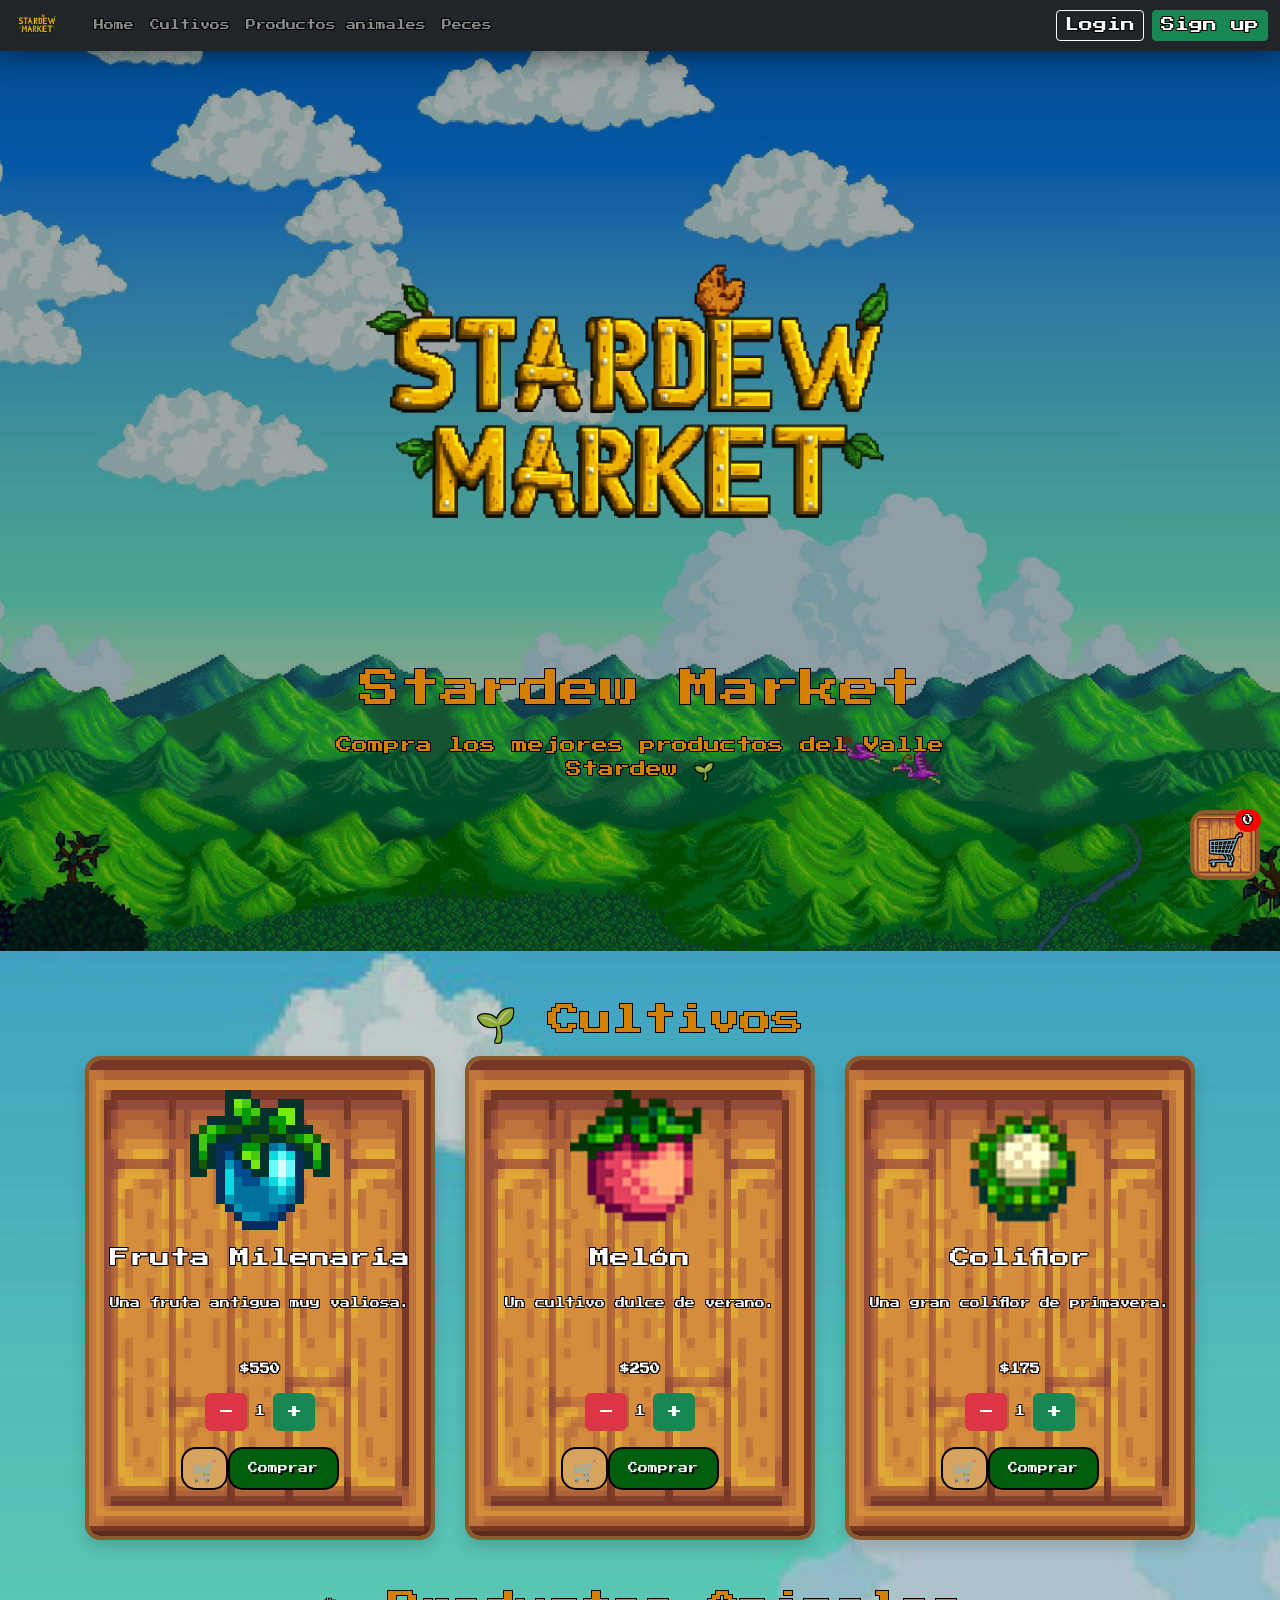
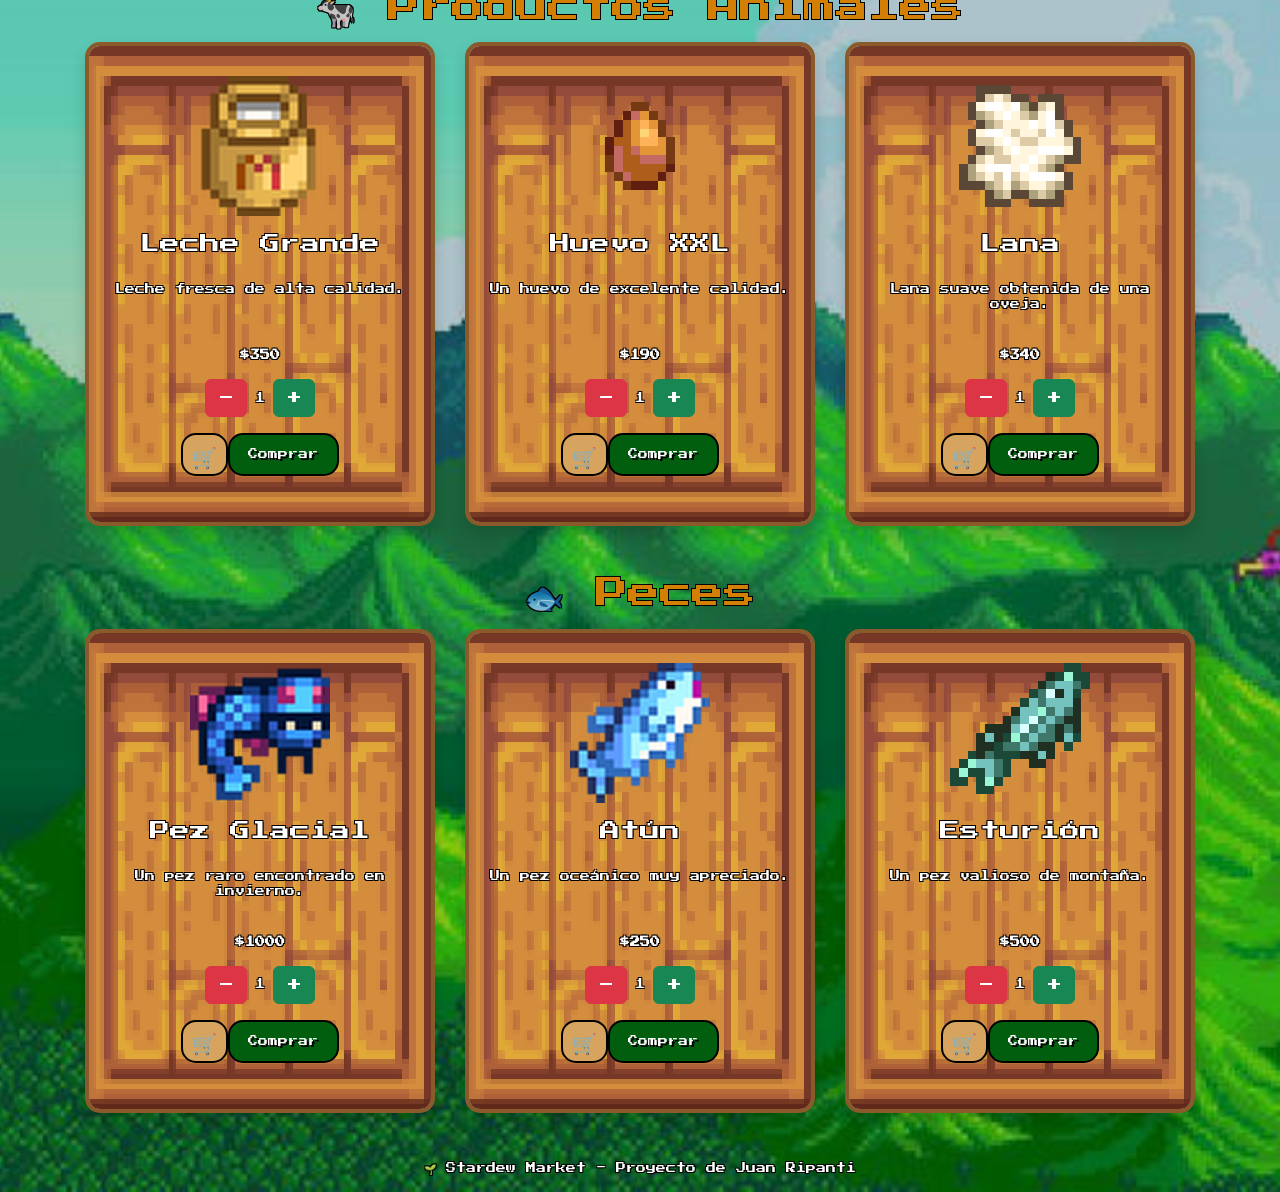
<file: index.html>
<!DOCTYPE html>
<html lang="es">
<head>
    <meta charset="UTF-8">
    <meta name="viewport" content="width=device-width, initial-scale=1">
    <title>Stardew Market</title>
    <link href="https://cdn.jsdelivr.net/npm/bootstrap@5.3.3/dist/css/bootstrap.min.css" rel="stylesheet">
    <link rel="stylesheet" href="css/style.css">
    <link rel="preconnect" href="https://fonts.googleapis.com">
    <link rel="preconnect" href="https://fonts.gstatic.com" crossorigin>
    <link href="https://fonts.googleapis.com/css2?family=Press+Start+2P&display=swap" rel="stylesheet">
</head>
<body>

    <div id="navbar"></div>

<header class="hero">

    <div class="hero-overlay"></div>

    <div class="hero-content">

        <img src="assets/img/logo.png" alt="logo" class="hero-logo">

        <h1>
            Stardew Market
        </h1>

        <p>
            Compra los mejores productos del Valle Stardew 🌱
        </p>

    </div>

</header>

<div class="container mt-5">

    <h2 class="mb-3 categoria-titulo" ><a href="pages/cultivos.html" class="text-decoration-none text-reset">
        🌱 Cultivos
    </a></h2>
    <div id="cultivos" class="row g-4"></div>

    <h2 class="mt-5 mb-3 categoria-titulo">
        <a href="pages/animales.html" class="text-decoration-none text-reset">🐄 Productos Animales</a>
    </h2>
    <div id="animales" class="row g-4"></div>

    <h2 class="mt-5 mb-3 categoria-titulo"><a href="pages/peces.html" class="text-decoration-none text-reset">🐟 Peces</a>
    </h2>
    <div id="peces" class="row g-4"></div>

</div>

<div id="carrito-flotante" onclick="irAlCarrito()">
    🛒
    <span id="contador-carrito">0</span>
</div>

    <script src="https://cdn.jsdelivr.net/npm/bootstrap@5.3.3/dist/js/bootstrap.bundle.min.js"></script>
    <script src="js/script.js"></script>
    <footer class="text-center text-white mt-5">
    <p>🌱 Stardew Market - Proyecto de Juan Ripanti</p>
    </footer>
</body>
</html>
</file>
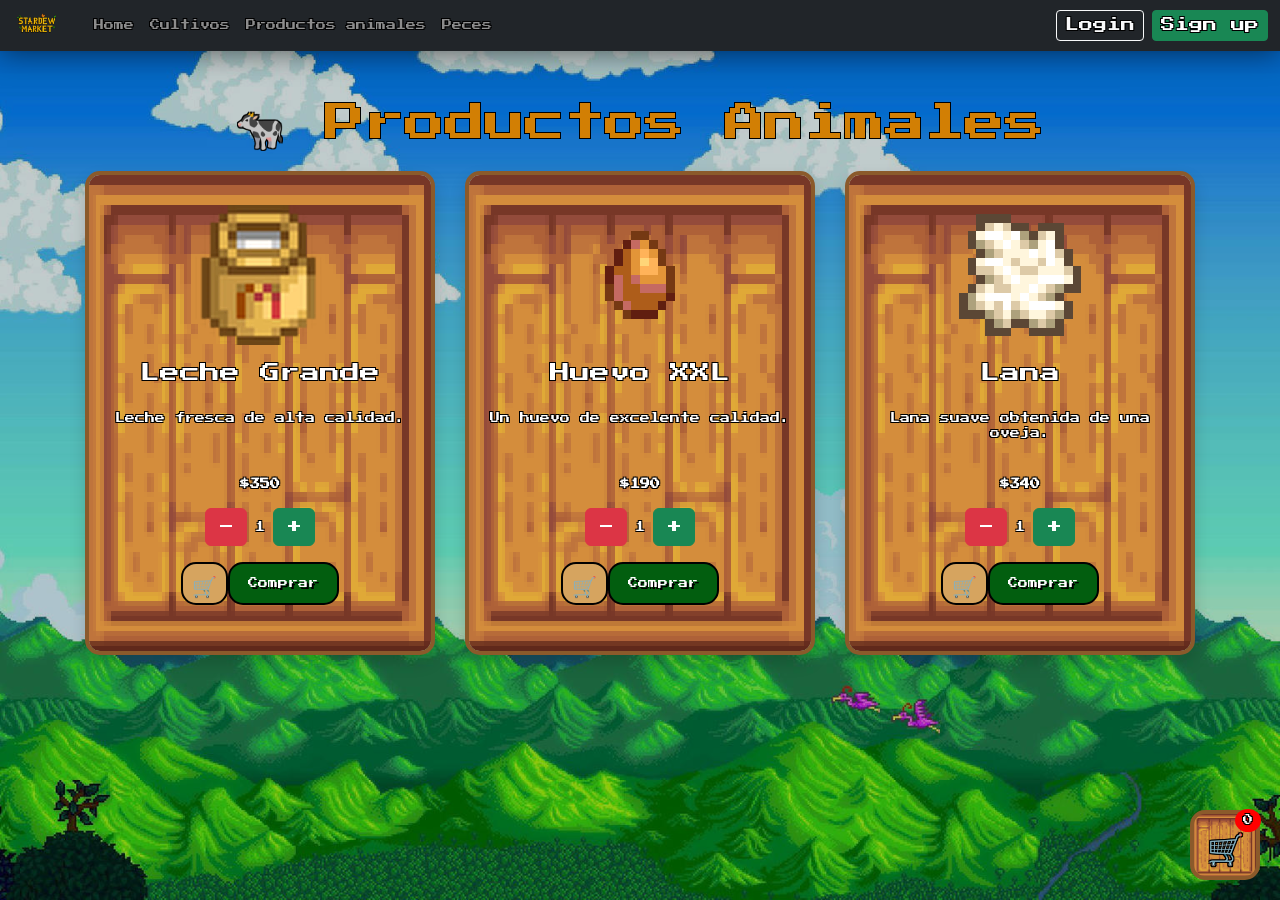
<file: animales.html>
<!DOCTYPE html>
<html lang="es">
<head>
    <meta charset="UTF-8">
    <meta name="viewport" content="width=device-width, initial-scale=1">
    <title>Cultivos - Stardew Market</title>
    <link href="https://cdn.jsdelivr.net/npm/bootstrap@5.3.3/dist/css/bootstrap.min.css" rel="stylesheet">
    <script src="https://cdn.jsdelivr.net/npm/bootstrap@5.3.3/dist/js/bootstrap.bundle.min.js"></script>
    <link rel="stylesheet" href="css/style.css">
    <link rel="preconnect" href="https://fonts.googleapis.com">
    <link rel="preconnect" href="https://fonts.gstatic.com" crossorigin>
    <link href="https://fonts.googleapis.com/css2?family=Press+Start+2P&display=swap" rel="stylesheet">
</head>
<body>

    <div id="navbar"></div>

    <div class="container mt-5">

        <h1 class="categoria-titulo mb-4">
            🐄 Productos Animales
        </h1>

        <div id="animales" class="row g-4"></div>

    </div>

    <div id="carrito-flotante">
        🛒
        <span id="contador-carrito">0</span>
    </div>

    <script src="js/script.js"></script>
</body>
</html>
</file>
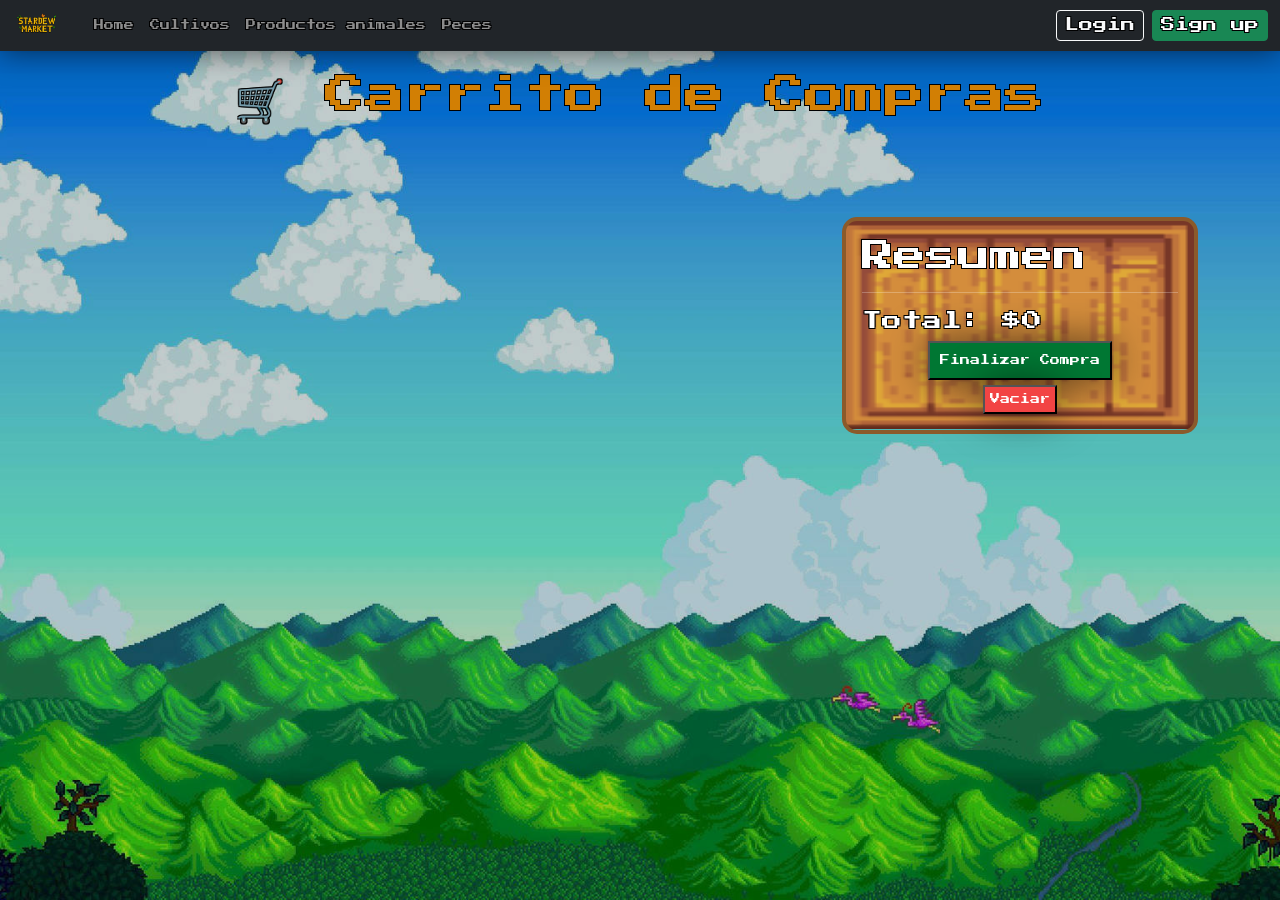
<file: carrito.html>
<!DOCTYPE html>
<html lang="es">
<head>
    <meta charset="UTF-8">
    <meta name="viewport" content="width=device-width, initial-scale=1.0">
    <title>Stardew Market - Carrito</title>
    <link href="https://cdn.jsdelivr.net/npm/bootstrap@5.3.3/dist/css/bootstrap.min.css" rel="stylesheet">
    <link rel="stylesheet" href="css/style.css">
    <link rel="preconnect" href="https://fonts.googleapis.com">
    <link rel="preconnect" href="https://fonts.gstatic.com" crossorigin>
    <link href="https://fonts.googleapis.com/css2?family=Press+Start+2P&display=swap" rel="stylesheet">
</head>
<body>

    <div id="navbar"></div>

    <h1 class="text-center carrito-titulo">
    🛒 Carrito de Compras
    </h1>

    <div class="container mt-5">
        <div class="row">

            <div class="col-lg-8">
                <div id="productos-carrito" class="row g-4"></div>
            </div>

            <div class="col-lg-4">
                <div class="p-3 resumen-carrito">

                    <h2>Resumen</h2>

                    <div id="resumen-productos"></div>

                    <hr>

                    <h3 id="total-carrito">
                        Total: $0
                    </h3>

                    <div class="acciones-carrito">

                    <button class="btn-finalizar" onclick="finalizarCompra()">
                        Finalizar Compra
                    </button>

                    <button class="btn-vaciar"
                        onclick="vaciarCarrito()">
                        Vaciar
                    </button>

                </div>
            </div>
        </div>
    </div>
</div>

    <script src="https://cdn.jsdelivr.net/npm/bootstrap@5.3.3/dist/js/bootstrap.bundle.min.js"></script>

    <script src="js/script.js"></script>

</body>
</html>
</file>
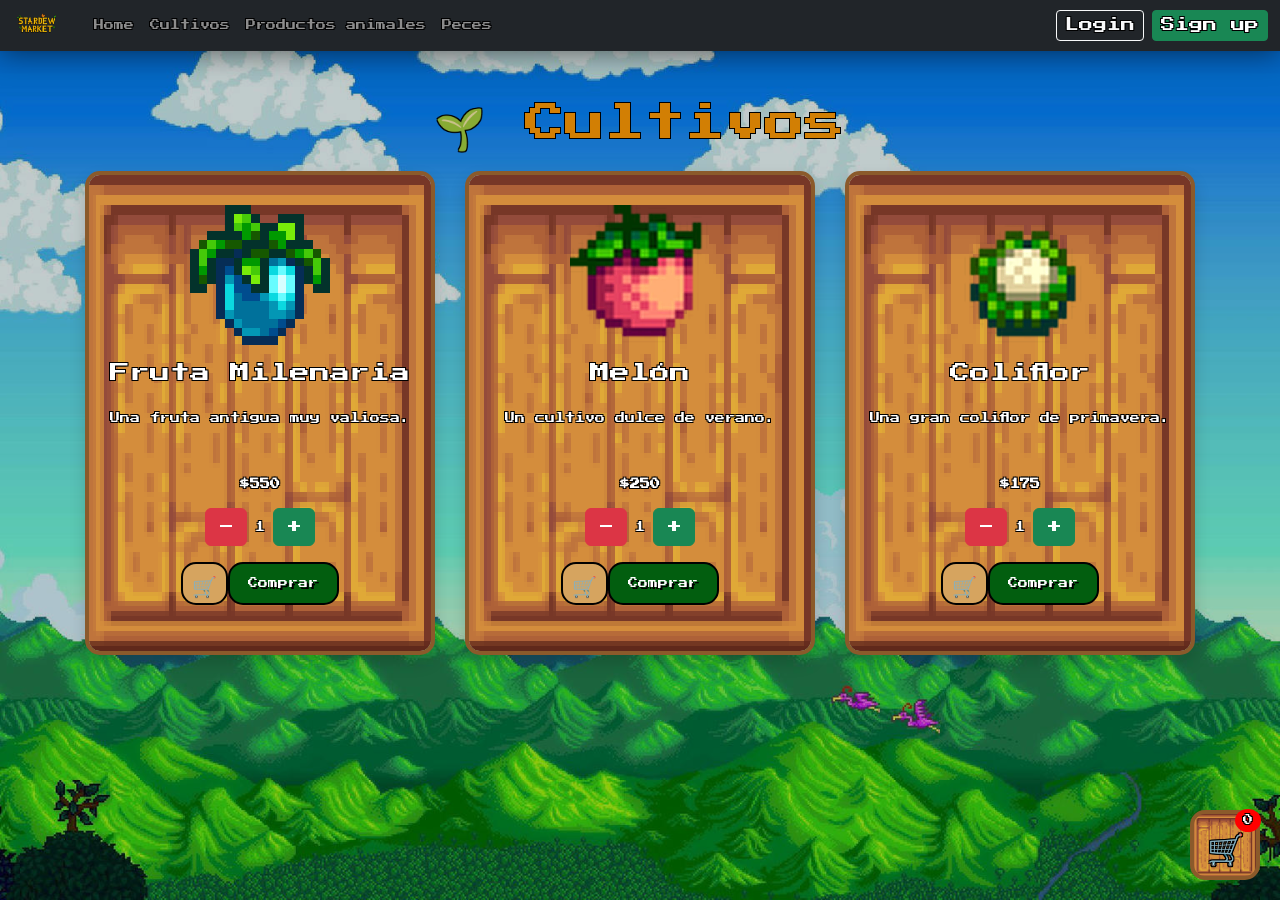
<file: cultivos.html>
<!DOCTYPE html>
<html lang="es">
<head>
    <meta charset="UTF-8">
    <meta name="viewport" content="width=device-width, initial-scale=1">
    <title>Cultivos - Stardew Market</title>
    <link href="https://cdn.jsdelivr.net/npm/bootstrap@5.3.3/dist/css/bootstrap.min.css" rel="stylesheet">
    <script src="https://cdn.jsdelivr.net/npm/bootstrap@5.3.3/dist/js/bootstrap.bundle.min.js"></script>
    <link rel="stylesheet" href="css/style.css">
    <link rel="preconnect" href="https://fonts.googleapis.com">
    <link rel="preconnect" href="https://fonts.gstatic.com" crossorigin>
    <link href="https://fonts.googleapis.com/css2?family=Press+Start+2P&display=swap" rel="stylesheet">
</head>
<body>

    <div id="navbar"></div>

    <div class="container mt-5">

        <h1 class="categoria-titulo mb-4">
            🌱 Cultivos
        </h1>

        <div id="cultivos" class="row g-4"></div>

    </div>

    <div id="carrito-flotante">
        🛒
        <span id="contador-carrito">0</span>
    </div>

    <script src="js/script.js"></script>
</body>
</html>
</file>
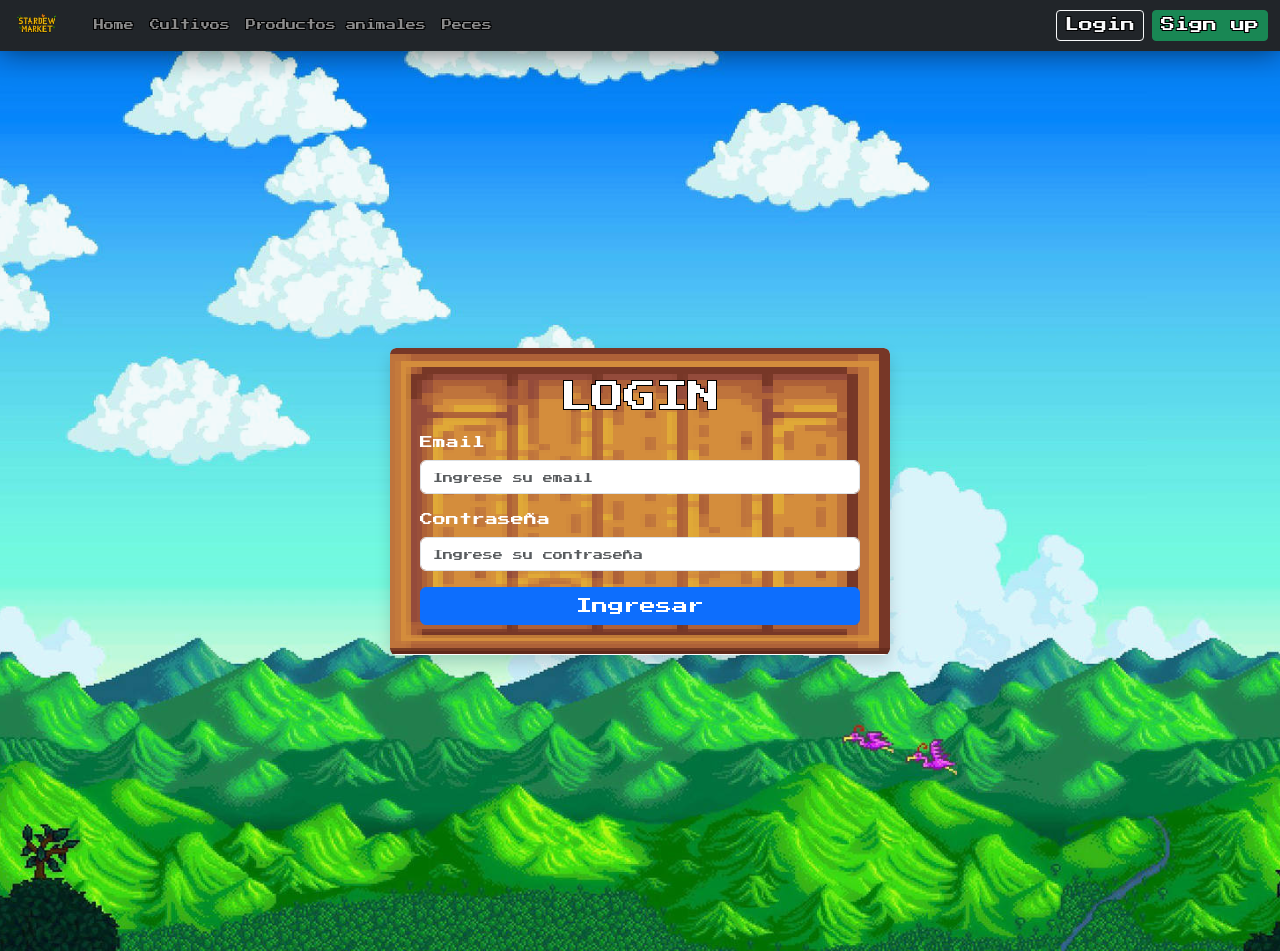
<file: login.html>
<!DOCTYPE html>
<html lang="es">
<head>
    <meta charset="UTF-8">
    <title>Login - Stardew Market</title>
    <link href="https://cdn.jsdelivr.net/npm/bootstrap@5.3.3/dist/css/bootstrap.min.css" rel="stylesheet">
    <script src="https://cdn.jsdelivr.net/npm/bootstrap@5.3.3/dist/js/bootstrap.bundle.min.js"></script>
    <link rel="stylesheet" href="css/style.css">
    <link rel="preconnect" href="https://fonts.googleapis.com">
    <link rel="preconnect" href="https://fonts.gstatic.com" crossorigin>
    <link href="https://fonts.googleapis.com/css2?family=Press+Start+2P&display=swap" rel="stylesheet">
</head>
<body class="bg-light">

    <div id="navbar"></div>

    <div class="container d-flex justify-content-center align-items-center min-vh-100">

    <div class="card login-card shadow">

    <div class="login-card-body">

        <h2 class="text-center mb-3">LOGIN</h2>

        <form id="formLogin">

            <div class="mb-3">
                <label for="email" class="form-label">Email</label>
                <input type="email" id="email" class="form-control" placeholder="Ingrese su email">
            </div>

            <div class="mb-3">
                <label for="password" class="form-label">Contraseña</label>
                <input type="password" id="password" class="form-control" placeholder="Ingrese su contraseña">
            </div>

            <button type="submit" class="btn btn-primary w-100">
                Ingresar
            </button>

        </form>

    </div>

</div>

    </div>
    <script src="js/script.js"></script>
</body>
</html>
</file>
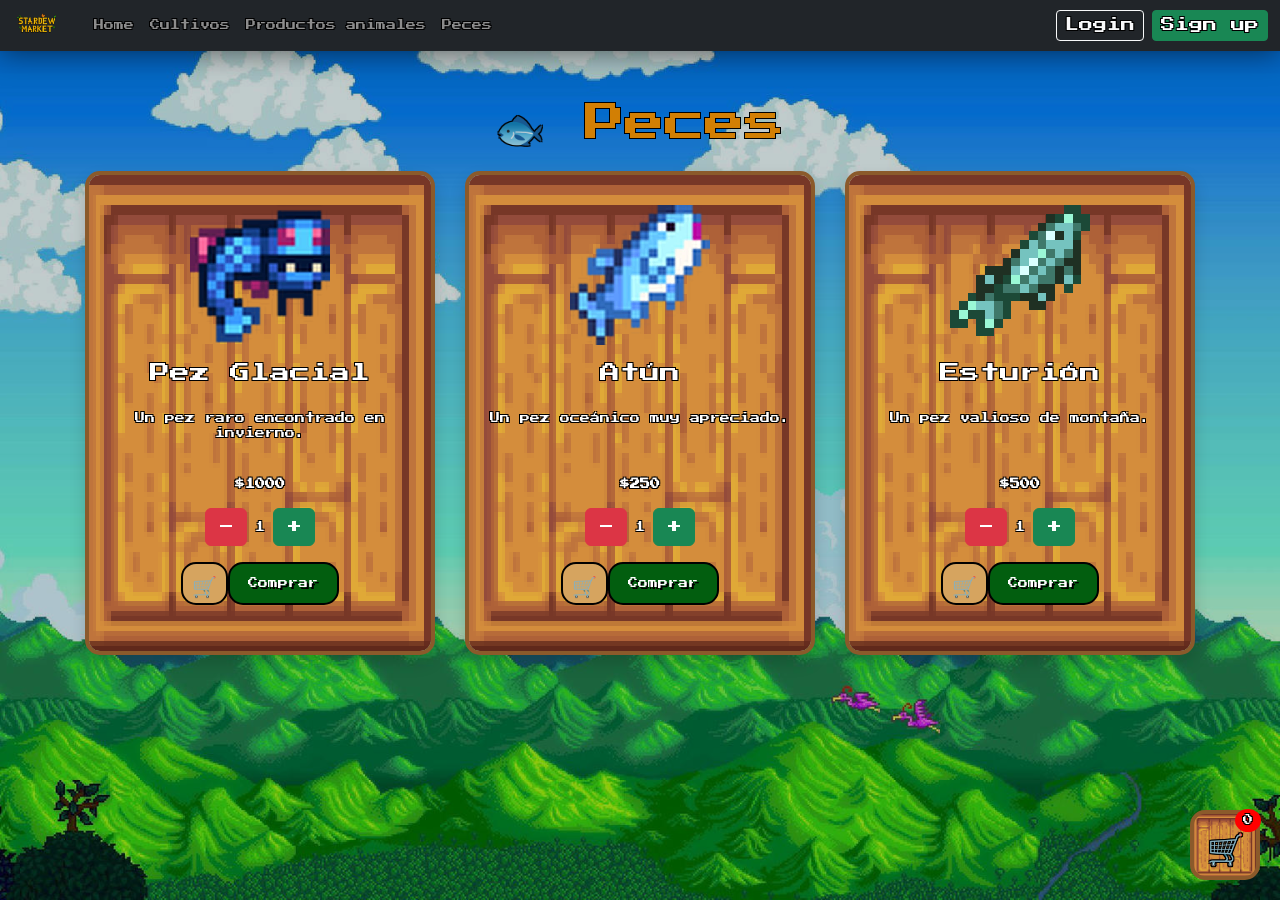
<file: peces.html>
<!DOCTYPE html>
<html lang="es">
<head>
    <meta charset="UTF-8">
    <meta name="viewport" content="width=device-width, initial-scale=1">
    <title>Cultivos - Stardew Market</title>
    <link href="https://cdn.jsdelivr.net/npm/bootstrap@5.3.3/dist/css/bootstrap.min.css" rel="stylesheet">
    <link rel="stylesheet" href="css/style.css">
    <script src="https://cdn.jsdelivr.net/npm/bootstrap@5.3.3/dist/js/bootstrap.bundle.min.js"></script>
    <link rel="preconnect" href="https://fonts.googleapis.com">
    <link rel="preconnect" href="https://fonts.gstatic.com" crossorigin>
    <link href="https://fonts.googleapis.com/css2?family=Press+Start+2P&display=swap" rel="stylesheet">
</head>
<body>

    <div id="navbar"></div>

    <div class="container mt-5">

        <h1 class="categoria-titulo mb-4">
            🐟 Peces
        </h1>

        <div id="peces" class="row g-4"></div>

    </div>

    <div id="carrito-flotante">
        🛒
        <span id="contador-carrito">0</span>
    </div>

    <script src="js/script.js"></script>
</body>
</html>
</file>
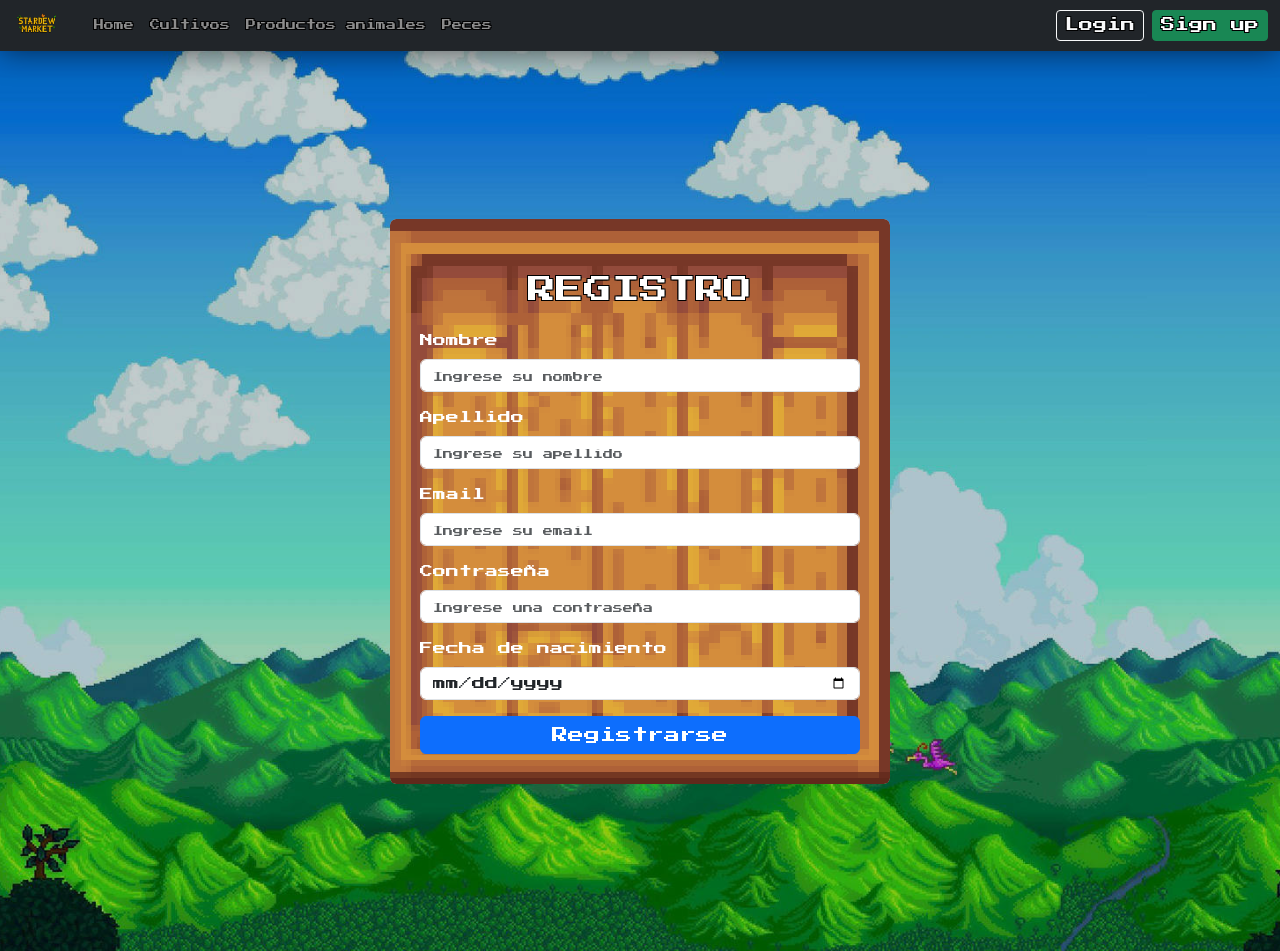
<file: registro.html>
<!DOCTYPE html>
<html lang="es">
<head>
    <meta charset="UTF-8">
    <title>Registro - Stardew Market</title>
    <link href="https://cdn.jsdelivr.net/npm/bootstrap@5.3.3/dist/css/bootstrap.min.css" rel="stylesheet">
    <script src="https://cdn.jsdelivr.net/npm/bootstrap@5.3.3/dist/js/bootstrap.bundle.min.js"></script>
    <link rel="stylesheet" href="css/style.css">
    <link rel="preconnect" href="https://fonts.googleapis.com">
    <link rel="preconnect" href="https://fonts.gstatic.com" crossorigin>
    <link href="https://fonts.googleapis.com/css2?family=Press+Start+2P&display=swap" rel="stylesheet">
</head>
<body>

    <div id="navbar"></div>

    <div class="container d-flex justify-content-center align-items-center min-vh-100">

        <div class="card login-card">

            <div class="login-card-body">

                <h3 class="text-center mb-4">REGISTRO</h3>

                <form id="formRegistro">

                    <div class="mb-3">
                        <label for="nombre" class="form-label">Nombre</label>
                        <input type="text" id="nombre" class="form-control" placeholder="Ingrese su nombre">
                    </div>

                    <div class="mb-3">
                        <label for="apellido" class="form-label">Apellido</label>
                        <input type="text" id="apellido" class="form-control" placeholder="Ingrese su apellido">
                    </div>

                    <div class="mb-3">
                        <label for="emailRegistro" class="form-label">Email</label>
                        <input type="email" id="emailRegistro" class="form-control" placeholder="Ingrese su email">
                    </div>

                    <div class="mb-3">
                        <label for="passwordRegistro" class="form-label">Contraseña</label>
                        <input type="password" id="passwordRegistro" class="form-control" placeholder="Ingrese una contraseña">
                    </div>

                    <div class="mb-3">
                        <label for="fechaNacimiento" class="form-label">Fecha de nacimiento</label>
                        <input type="date" id="fechaNacimiento" class="form-control">
                    </div>

                    <button type="submit" class="btn btn-primary w-100">
                        Registrarse
                    </button>

                </form>
            </div>
        </div>

    </div>

<script src="js/script.js"></script>
</body>
</html>
</file>
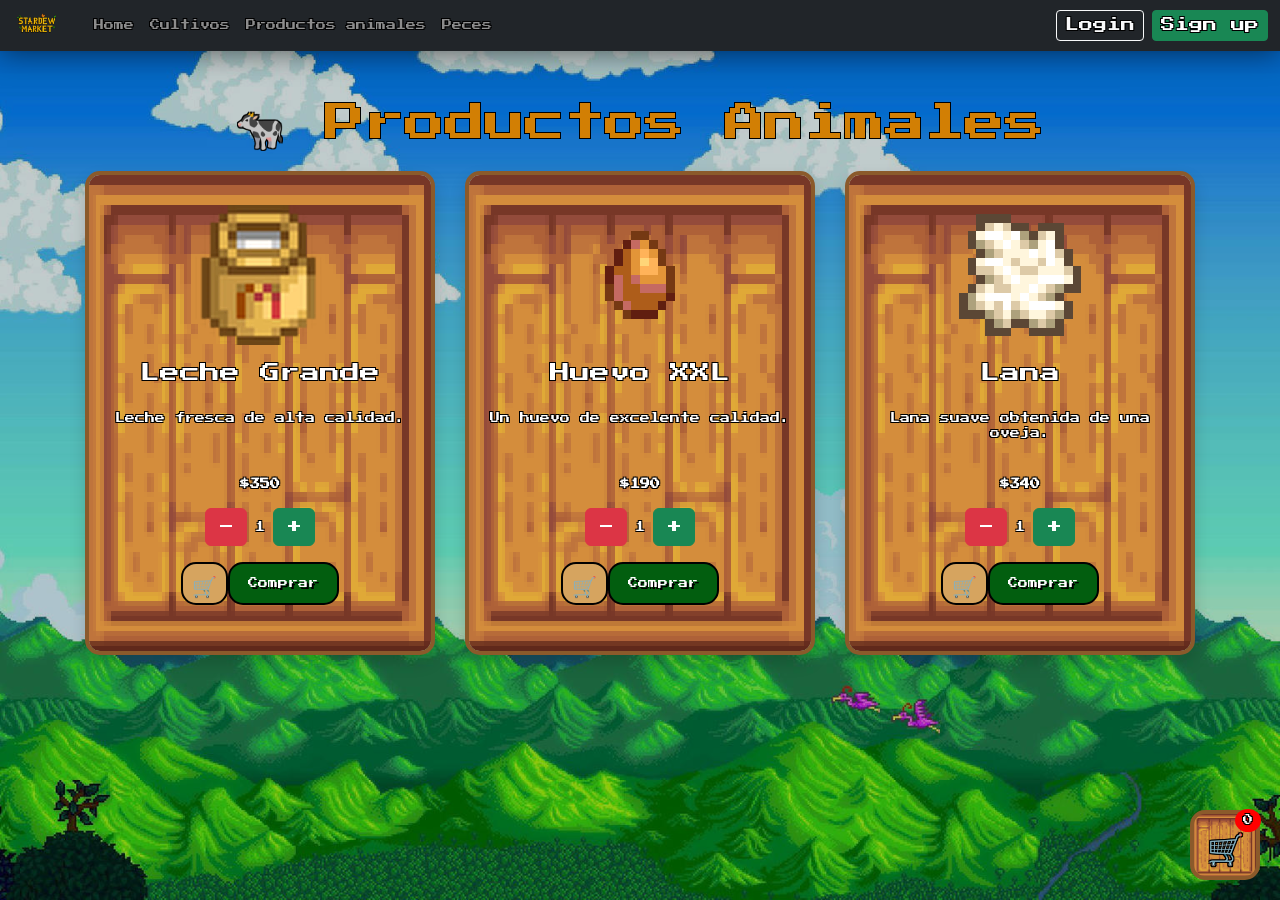
<file: pages/animales.html>
<!DOCTYPE html>
<html lang="es">
<head>
    <meta charset="UTF-8">
    <meta name="viewport" content="width=device-width, initial-scale=1">
    <title>Cultivos - Stardew Market</title>
    <link href="https://cdn.jsdelivr.net/npm/bootstrap@5.3.3/dist/css/bootstrap.min.css" rel="stylesheet">
    <script src="https://cdn.jsdelivr.net/npm/bootstrap@5.3.3/dist/js/bootstrap.bundle.min.js"></script>
    <link rel="stylesheet" href="../css/style.css">
    <link rel="preconnect" href="https://fonts.googleapis.com">
    <link rel="preconnect" href="https://fonts.gstatic.com" crossorigin>
    <link href="https://fonts.googleapis.com/css2?family=Press+Start+2P&display=swap" rel="stylesheet">
</head>
<body>

    <div id="navbar"></div>

    <div class="container mt-5">

        <h1 class="categoria-titulo mb-4">
            🐄 Productos Animales
        </h1>

        <div id="animales" class="row g-4"></div>

    </div>

    <div id="carrito-flotante">
        🛒
        <span id="contador-carrito">0</span>
    </div>

    <script src="../js/script.js"></script>
</body>
</html>
</file>
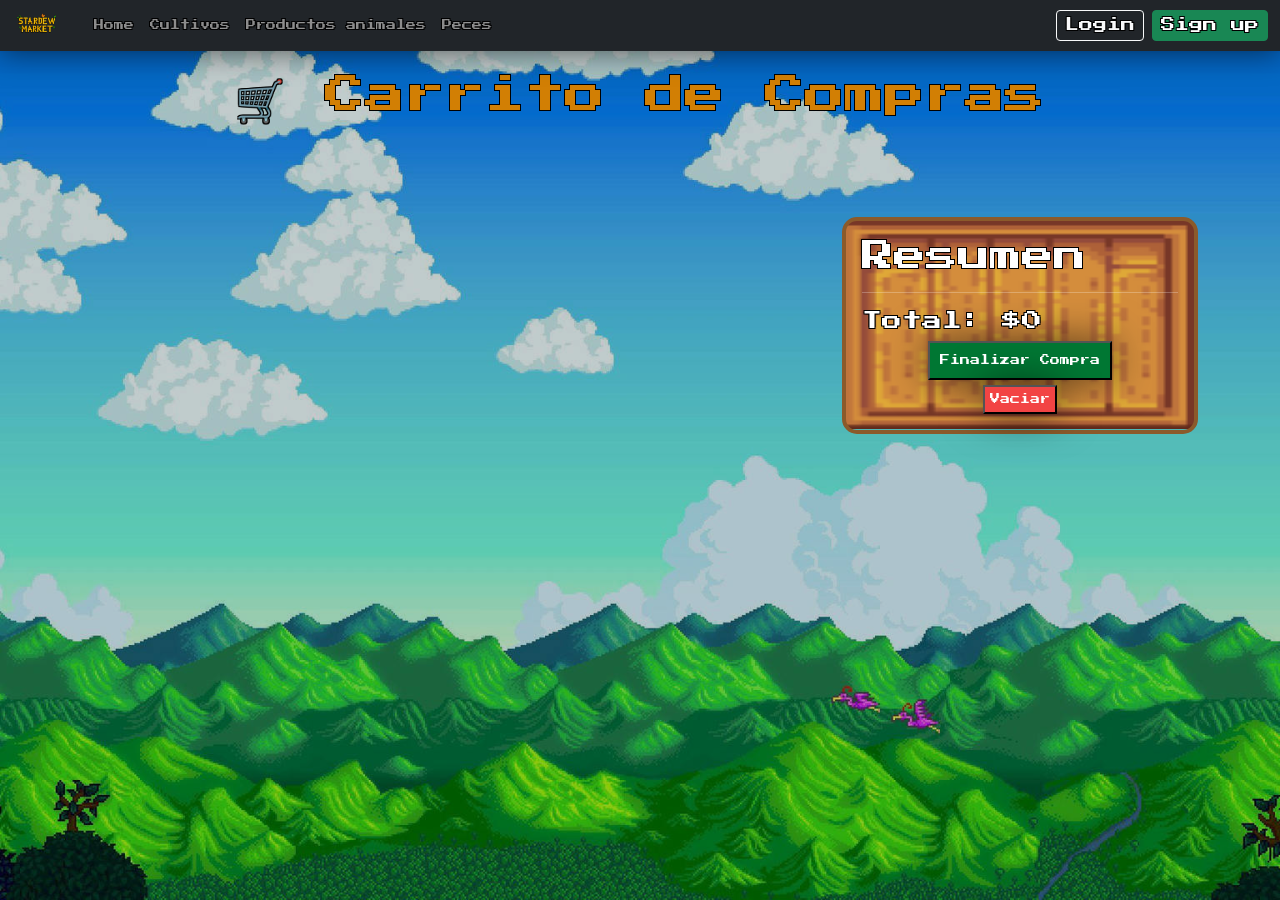
<file: pages/carrito.html>
<!DOCTYPE html>
<html lang="es">
<head>
    <meta charset="UTF-8">
    <meta name="viewport" content="width=device-width, initial-scale=1.0">
    <title>Stardew Market - Carrito</title>
    <link href="https://cdn.jsdelivr.net/npm/bootstrap@5.3.3/dist/css/bootstrap.min.css" rel="stylesheet">
    <link rel="stylesheet" href="../css/style.css">
    <link rel="preconnect" href="https://fonts.googleapis.com">
    <link rel="preconnect" href="https://fonts.gstatic.com" crossorigin>
    <link href="https://fonts.googleapis.com/css2?family=Press+Start+2P&display=swap" rel="stylesheet">
    <script src="https://cdn.jsdelivr.net/npm/bootstrap@5.3.3/dist/js/bootstrap.bundle.min.js"></script>
</head>
<body>

    <div id="navbar"></div>

    <h1 class="text-center carrito-titulo">
    🛒 Carrito de Compras
    </h1>

    <div class="container mt-5">
        <div class="row">

            <div class="col-lg-8">
                <div id="productos-carrito" class="row g-4"></div>
            </div>

            <div class="col-lg-4">
                <div class="p-3 resumen-carrito">

                    <h2>Resumen</h2>

                    <div id="resumen-productos"></div>

                    <hr>

                    <h3 id="total-carrito">
                        Total: $0
                    </h3>

                    <div class="acciones-carrito">

                    <button class="btn-finalizar" onclick="finalizarCompra()">
                        Finalizar Compra
                    </button>

                    <button class="btn-vaciar"
                        onclick="vaciarCarrito()">
                        Vaciar
                    </button>

                </div>
            </div>
        </div>
    </div>
</div>

    <script src="https://cdn.jsdelivr.net/npm/bootstrap@5.3.3/dist/js/bootstrap.bundle.min.js"></script>

    <script src="../js/script.js"></script>

</body>
</html>
</file>
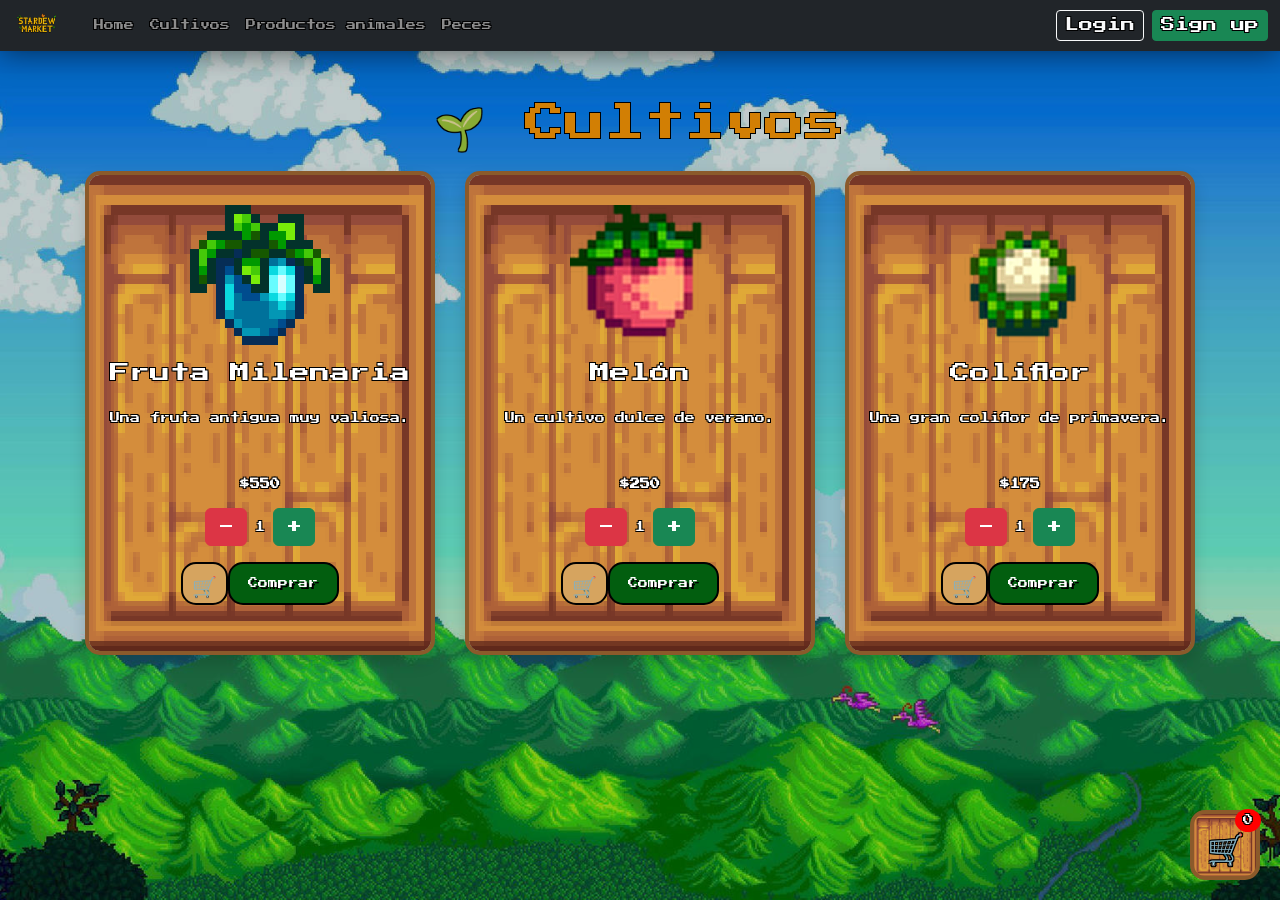
<file: pages/cultivos.html>
<!DOCTYPE html>
<html lang="es">
<head>
    <meta charset="UTF-8">
    <meta name="viewport" content="width=device-width, initial-scale=1">
    <title>Cultivos - Stardew Market</title>
    <link href="https://cdn.jsdelivr.net/npm/bootstrap@5.3.3/dist/css/bootstrap.min.css" rel="stylesheet">
    <script src="https://cdn.jsdelivr.net/npm/bootstrap@5.3.3/dist/js/bootstrap.bundle.min.js"></script>
    <link rel="stylesheet" href="../css/style.css">
    <link rel="preconnect" href="https://fonts.googleapis.com">
    <link rel="preconnect" href="https://fonts.gstatic.com" crossorigin>
    <link href="https://fonts.googleapis.com/css2?family=Press+Start+2P&display=swap" rel="stylesheet">
</head>
<body>

    <div id="navbar"></div>

    <div class="container mt-5">

        <h1 class="categoria-titulo mb-4">
            🌱 Cultivos
        </h1>

        <div id="cultivos" class="row g-4"></div>

    </div>

    <div id="carrito-flotante">
        🛒
        <span id="contador-carrito">0</span>
    </div>

    <script src="../js/script.js"></script>
</body>
</html>
</file>
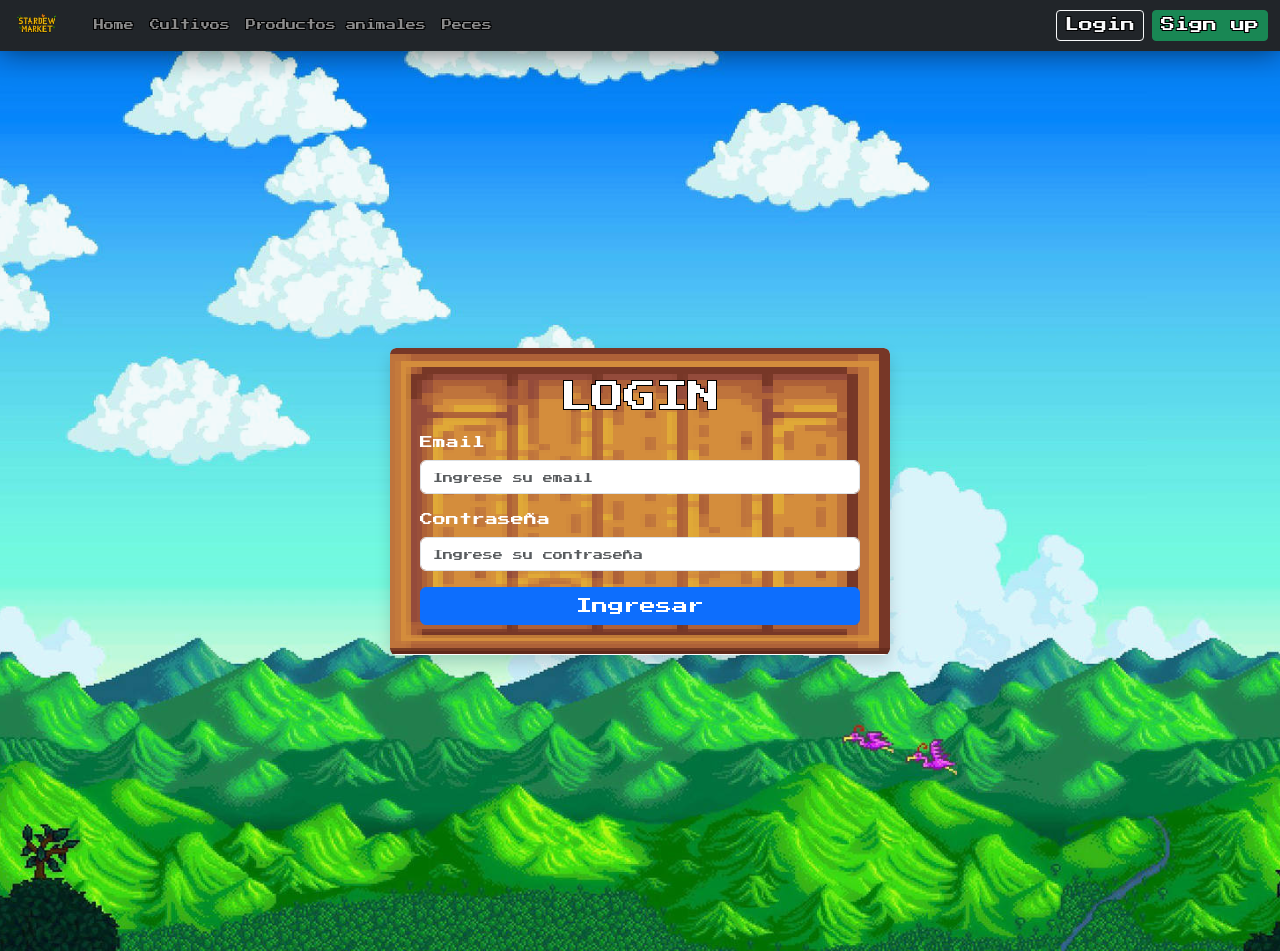
<file: pages/login.html>
<!DOCTYPE html>
<html lang="es">
<head>
    <meta charset="UTF-8">
    <title>Login - Stardew Market</title>
    <link href="https://cdn.jsdelivr.net/npm/bootstrap@5.3.3/dist/css/bootstrap.min.css" rel="stylesheet">
    <script src="https://cdn.jsdelivr.net/npm/bootstrap@5.3.3/dist/js/bootstrap.bundle.min.js"></script>
    <link rel="stylesheet" href="../css/style.css">
    <link rel="preconnect" href="https://fonts.googleapis.com">
    <link rel="preconnect" href="https://fonts.gstatic.com" crossorigin>
    <link href="https://fonts.googleapis.com/css2?family=Press+Start+2P&display=swap" rel="stylesheet">
</head>
<body class="bg-light">

    <div id="navbar"></div>

    <div class="container d-flex justify-content-center align-items-center min-vh-100">

    <div class="card login-card shadow">

    <div class="login-card-body">

        <h2 class="text-center mb-3">LOGIN</h2>

        <form id="formLogin">

            <div class="mb-3">
                <label for="email" class="form-label">Email</label>
                <input type="email" id="email" class="form-control" placeholder="Ingrese su email">
            </div>

            <div class="mb-3">
                <label for="password" class="form-label">Contraseña</label>
                <input type="password" id="password" class="form-control" placeholder="Ingrese su contraseña">
            </div>

            <button type="submit" class="btn btn-primary w-100">
                Ingresar
            </button>

        </form>

    </div>

</div>

    </div>
    <script src="../js/script.js"></script>
</body>
</html>
</file>
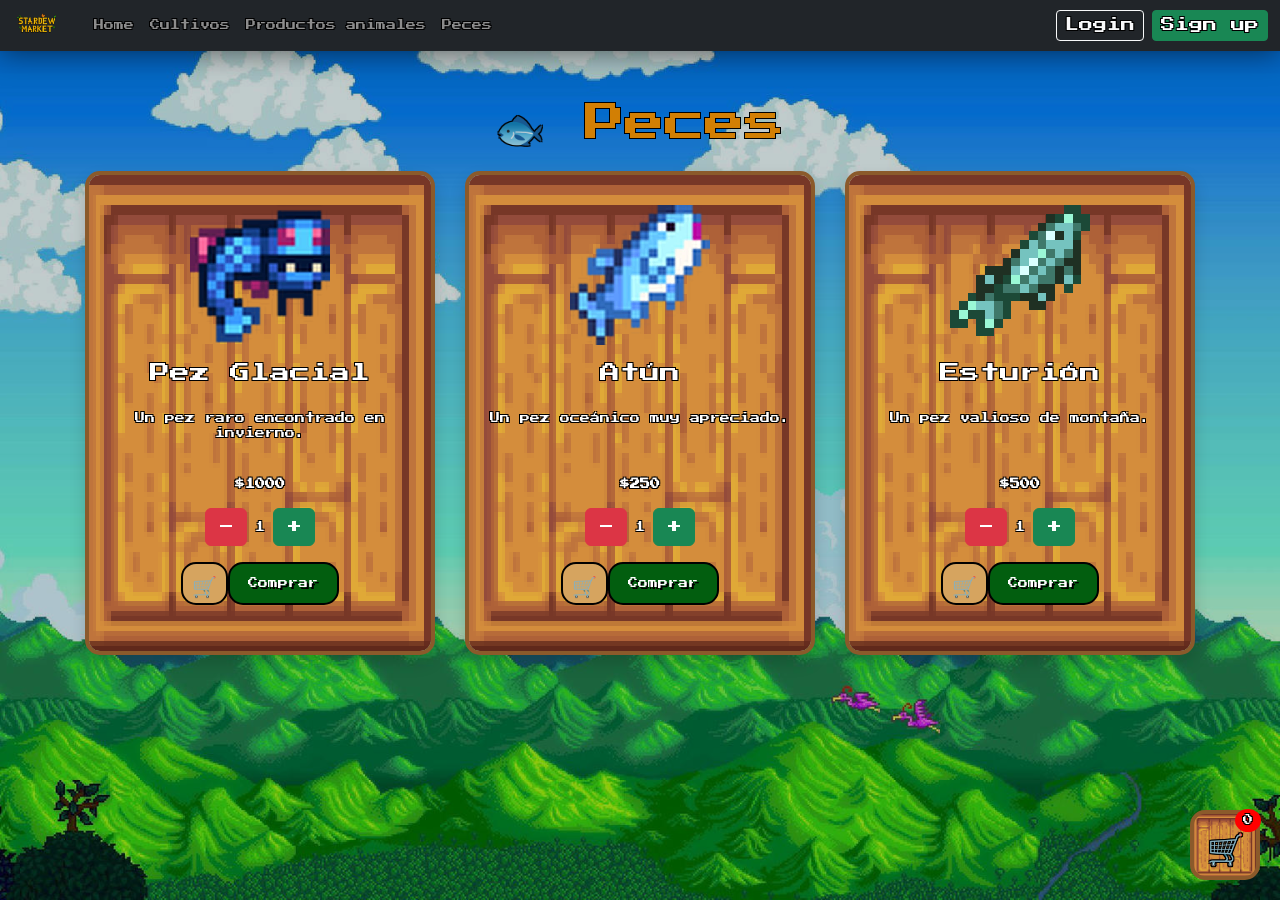
<file: pages/peces.html>
<!DOCTYPE html>
<html lang="es">
<head>
    <meta charset="UTF-8">
    <meta name="viewport" content="width=device-width, initial-scale=1">
    <title>Cultivos - Stardew Market</title>
    <link href="https://cdn.jsdelivr.net/npm/bootstrap@5.3.3/dist/css/bootstrap.min.css" rel="stylesheet">
    <link rel="stylesheet" href="../css/style.css">
    <script src="https://cdn.jsdelivr.net/npm/bootstrap@5.3.3/dist/js/bootstrap.bundle.min.js"></script>
    <link rel="preconnect" href="https://fonts.googleapis.com">
    <link rel="preconnect" href="https://fonts.gstatic.com" crossorigin>
    <link href="https://fonts.googleapis.com/css2?family=Press+Start+2P&display=swap" rel="stylesheet">
</head>
<body>

    <div id="navbar"></div>

    <div class="container mt-5">

        <h1 class="categoria-titulo mb-4">
            🐟 Peces
        </h1>

        <div id="peces" class="row g-4"></div>

    </div>

    <div id="carrito-flotante">
        🛒
        <span id="contador-carrito">0</span>
    </div>

    <script src="../js/script.js"></script>
</body>
</html>
</file>
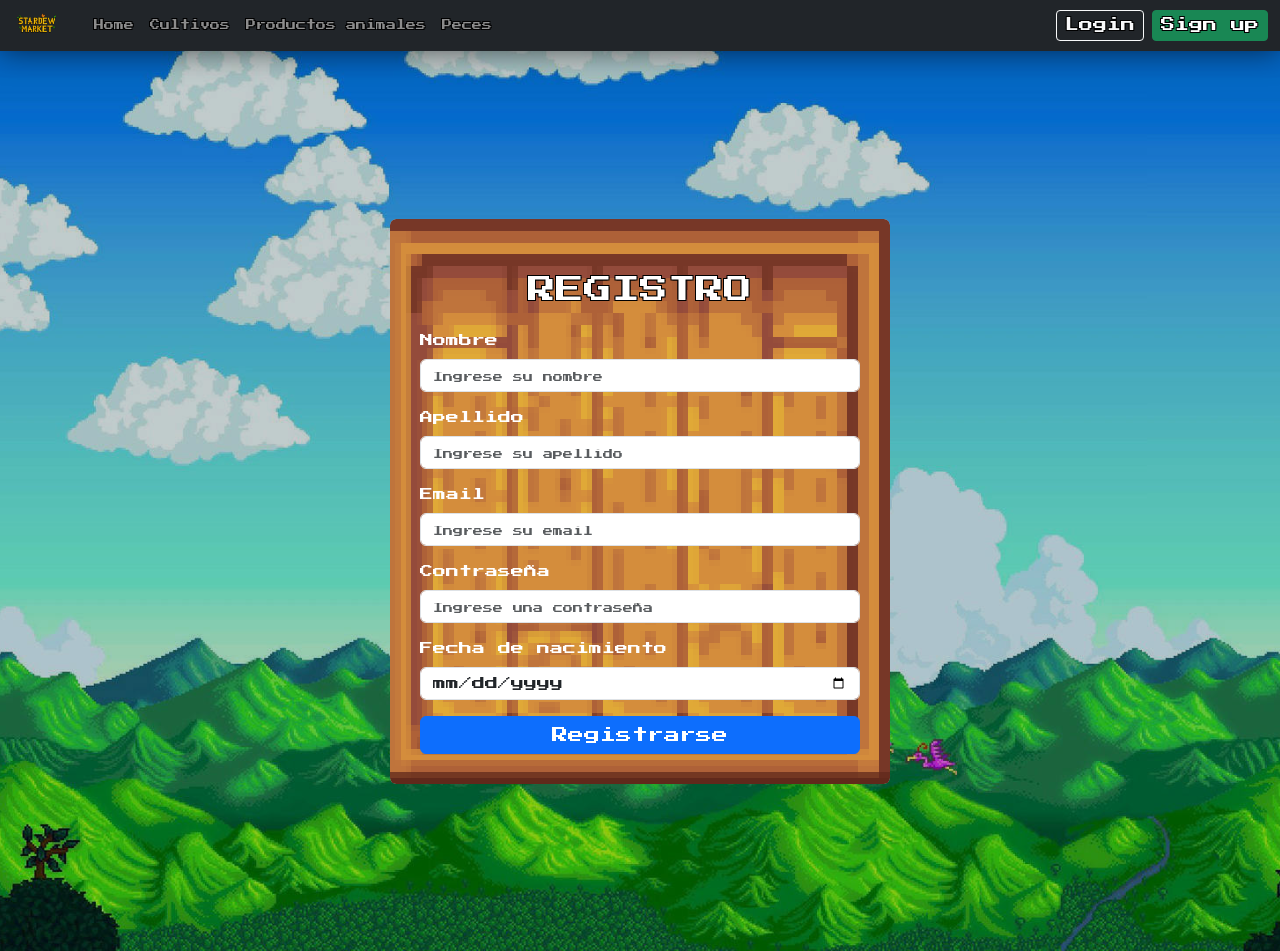
<file: pages/registro.html>
<!DOCTYPE html>
<html lang="es">
<head>
    <meta charset="UTF-8">
    <title>Registro - Stardew Market</title>
    <link href="https://cdn.jsdelivr.net/npm/bootstrap@5.3.3/dist/css/bootstrap.min.css" rel="stylesheet">
    <script src="https://cdn.jsdelivr.net/npm/bootstrap@5.3.3/dist/js/bootstrap.bundle.min.js"></script>
    <link rel="stylesheet" href="../css/style.css">
    <link rel="preconnect" href="https://fonts.googleapis.com">
    <link rel="preconnect" href="https://fonts.gstatic.com" crossorigin>
    <link href="https://fonts.googleapis.com/css2?family=Press+Start+2P&display=swap" rel="stylesheet">
</head>
<body>

    <div id="navbar"></div>

    <div class="container d-flex justify-content-center align-items-center min-vh-100">

        <div class="card login-card">

            <div class="login-card-body">

                <h3 class="text-center mb-4">REGISTRO</h3>

                <form id="formRegistro">

                    <div class="mb-3">
                        <label for="nombre" class="form-label">Nombre</label>
                        <input type="text" id="nombre" class="form-control" placeholder="Ingrese su nombre">
                    </div>

                    <div class="mb-3">
                        <label for="apellido" class="form-label">Apellido</label>
                        <input type="text" id="apellido" class="form-control" placeholder="Ingrese su apellido">
                    </div>

                    <div class="mb-3">
                        <label for="emailRegistro" class="form-label">Email</label>
                        <input type="email" id="emailRegistro" class="form-control" placeholder="Ingrese su email">
                    </div>

                    <div class="mb-3">
                        <label for="passwordRegistro" class="form-label">Contraseña</label>
                        <input type="password" id="passwordRegistro" class="form-control" placeholder="Ingrese una contraseña">
                    </div>

                    <div class="mb-3">
                        <label for="fechaNacimiento" class="form-label">Fecha de nacimiento</label>
                        <input type="date" id="fechaNacimiento" class="form-control">
                    </div>

                    <button type="submit" class="btn btn-primary w-100">
                        Registrarse
                    </button>

                </form>
            </div>
        </div>

    </div>

<script src="../js/script.js"></script>
</body>
</html>
</file>
<file: css/style.css>
body {
    min-height: 100vh;

    background: url("../assets/img/fondo.jpg") center/cover no-repeat;

    background-color: rgba(0,0,0,0.2);

    background-blend-mode: darken;

    font-family: "Press Start 2P", cursive;

    font-size: 10px;

    color: #ee9004e1;

    border-color: black;

    text-shadow:
    1px 1px 0 #000,
    -1px -1px 0 #000,
    1px -1px 0 #000,
    -1px 1px 0 #000;
}

body::before {
    content: "";
    position: relative;
    inset: 0;
    background: url("../assets/img/fondo.jpg") center/cover no-repeat;
    filter: blur(5px);
    z-index: -1;
}

.hero{

    min-height: 100vh;

    background-image: url("../assets/img/fondo.jpg");

    background-size: cover;

    background-position: center;

    display: flex;

    justify-content: center;

    align-items: center;

    position: relative;

    margin-bottom: 50px;

}

.hero-overlay{

    position: absolute;

    inset: 0;

    background: rgba(0,0,0,0.35);

}

.hero-content{

    position: relative;

    z-index: 2;

    text-align: center;

    max-width: 700px;

    padding: 20px;

}

.hero-logo{

    width: 700px;

    max-width: 100%;

    margin-bottom: 20px;

}

.hero-content h1{

    font-size: 2.5rem;

    margin-bottom: 20px;

}

.hero-content p{

    font-size: 1rem;

}

#navbar{
    position: sticky;
    top: 0;
    z-index: 9999;
    box-shadow: 0 0 30px #0009;
}

.card:hover {
    transform: scale(1.05);
    transition: 0.3s;
}

.card-img-top {
    height: 140px;
    object-fit: contain;
    margin-top: 30px;
}

.card{

    background-clip: content-box;

    image-rendering: pixelated;

    color: #ffffff;

    transition: 0.3s;

    margin-bottom: auto;


}

.card-stardew{

    background-image: url("../assets/img/wood.png");

    background-size: 100% 100%;

    background-repeat: no-repeat;

    border: 4px solid #8b5a2b;

    border-radius: 15px;

    display: flex;

    flex-direction: column;

    justify-content: space-between;

}

.card-body{
    display: flex;
    flex-direction: column;
    height: 100%;
    align-items: center;
}

.card-title{
    min-height: 50px;
    margin: 0px 0;
}

.card-text{
    min-height: 50px;
}

.categoria-btn{

    background-image: url("../assets/img/wood.png");

    background-size: 100% 100%;

    background-position: center;

    image-rendering: pixelated;

    border: 4px solid #8b5a2b;

    border-radius: 15px;

    color: #ffffff;

    font-size: 20px;

    font-family: "Press Start 2p", cursive;

    text-align: center;

    text-decoration: none;

    display: flex;

    justify-content: center;

    align-items: center;

    height: 80px;

    box-shadow: 0px 0px 25px #0009;

    transition: 0.2s;

    margin-top: 15px;


}

.card-stardew, .categoria-btn{
    max-width: 350px;
    margin: 0 auto;
}

.categoria-btn:hover{

    transform: scale(1.05);

    color: rgb(134, 134, 134);

}

.btn-comprar{

    background-color: rgb(2, 94, 15);

    border: 2px solid black;

    border-radius: 15px;

    color: white;

    width: 75%;

    padding: 12px;

    font-family: "Press Start 2P", cursive;

    text-shadow: 2px 2px 0 black;

    transition: 0.2s;

    box-sizing: content-box;

}

.btn-comprar:hover{

    transform: scale(1.03);

}

.contenedor-boton{
    margin-bottom: 10px;
    display: flex;
    justify-content: center;
    padding-bottom: 20px;
}

.categoria-titulo a{
    color: #ee9004e1 !important;
    text-decoration: none;
    display: inline-block;
}

.categoria-titulo{
    text-align: center;
    margin-bottom: 30px;
}

.categoria-titulo a:hover{
    color: white !important;
    transform: scale(1.03);
}

/* LOGIN Y REGISTRO */

.login-card{
    background-image: url("../assets/img/wood.png");
    background-size: 100% 100%;
    background-repeat: no-repeat;

    max-width: 500px;
    width: 100%;

    border: none;

    margin: auto;
    
    display: flex;

    flex-wrap: nowrap;
}

.login-card-body{
    padding: 30px;
}


.login-card label {
    font-size: 13px;
    display: block;
    margin-bottom: 8px;
    text-shadow: none;
}

.login-card input {
    text-shadow: none;
    font-size: 13px;
}

.login-card h3 {
    text-align: center;
    margin: 25px;
}

::placeholder {
    font-size: 10px;
    opacity: 0.7;
}


#carrito-flotante{
    position: fixed;
    right: 20px;
    bottom: 20px;

    width: 70px;
    height: 70px;

    display: flex;
    justify-content: center;
    align-items: center;

    background-image: url("../assets/img/wood.png");

    border: 3px solid #8b5a2b;
    border-radius: 50%;

    cursor: pointer;

    z-index: 9999;
}

#contador-carrito{
    position: absolute;
    top: -5px;
    right: -5px;

    background: red;
    color: white;

    border-radius: 50%;
    padding: 4px 8px;

    font-size: 10px;
}

.btn-carrito{

    background-color: #d6a45f;

    border: 2px solid black;

    border-radius: 15px;

    width: 60px;

    font-size: 20px;

}

#carrito-flotante{
    position: fixed;

    bottom: 20px;

    right: 20px;

    background-image: url("../assets/img/wood.png");

    background-size: cover;

    border: 4px solid #8b5a2b;

    border-radius: 15px;

    padding: 15px;

    color: white;

    cursor: pointer;

    transition: 0.2s;

    z-index: 9999;

    font-size: 30px;
}

#carrito-flotante:hover{
    transform: scale(1.1);
}

.carrito-titulo{

    color: #ee9004e1;

    text-align: center;

    margin-bottom: 30px;

}

.resumen-carrito {

background-image: url("../assets/img/wood.png");
    background-size: 100% 100%;
    background-repeat: no-repeat;

    border: 4px solid #8b5a2b;
    border-radius: 15px;

    padding: 30px;

    color: white;

    position: sticky;
    top: 100px;

    margin-top: 50px;

}

.resumen-carrito h3{
    font-size: 20px;
}

.resumen-carrito h4{
    font-size: 15px;
}

.btn-vaciar{
    display: flex;
    margin: auto;
    background-color: rgb(242, 68, 68);
    color: #fff;
    margin-top: 5px;
    padding: 5px;
    box-shadow: 0 0 40px #0009;
}

.btn-finalizar{
    display: flex;
    margin: auto;
    background-color: #073;
    color: #fff;
    padding: 10px;
    box-shadow: 0 0 40px #0009
}

.btn-eliminar{
    font-size: 10px;

    margin-bottom: 30px;

    box-shadow: 0 0 50px #0009;

    background-color: rgb(242, 68, 68);
}

.carrito-titulo{
    padding-top: 20px;
}
</file>
